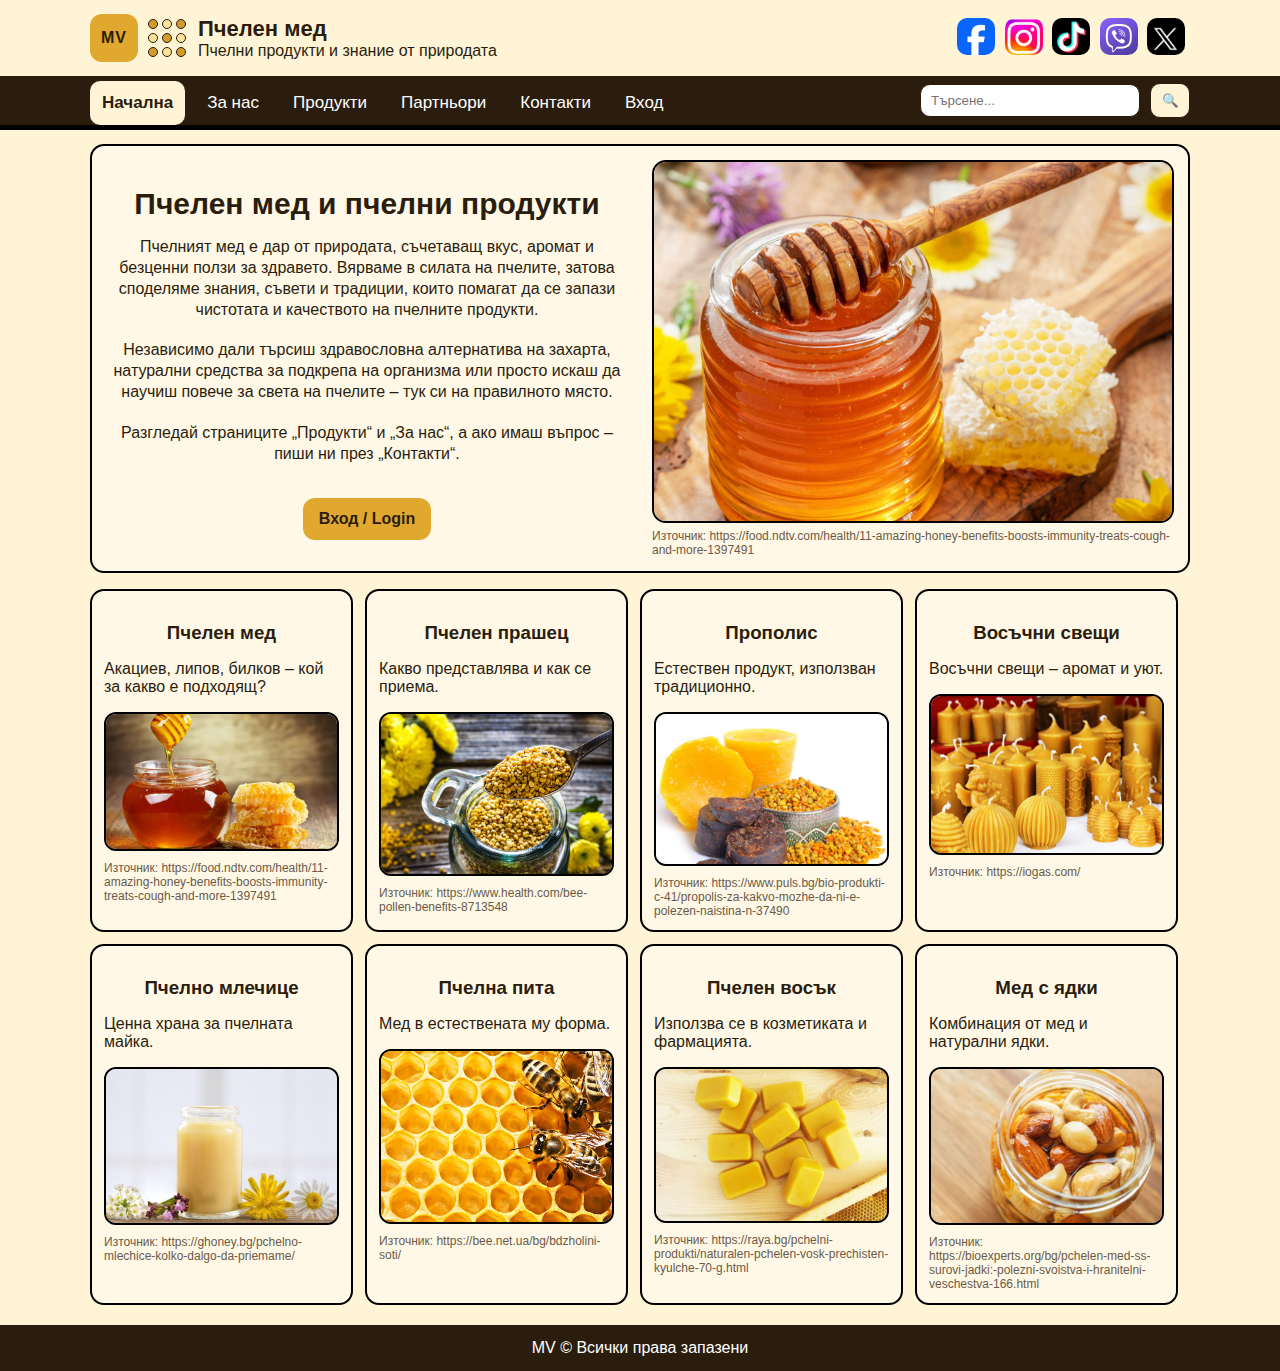
<file: index.html>
<!DOCTYPE html>
<html lang="bg">
<head>
  <meta charset="utf-8">
  <title>Пчелен мед | Пчелни продукти</title>
  <link rel="stylesheet" href="style.css">
</head>
<body>

<header>
  <div class="container header-row">
    <div class="brand">
		<div class="logo">
			<div class="logo-badge">MV</div>

			<div class="honeycomb" aria-label="Пчелна пита">
			  <span class="cell alt"></span>
			  <span class="cell"></span>
			  <span class="cell alt"></span>
			  <span class="cell"></span>
			  <span class="cell alt"></span>
			  <span class="cell"></span>
			  <span class="cell alt"></span>
			  <span class="cell"></span>
			  <span class="cell alt"></span>
			</div>
		</div>
	  
      <div>
        <h1 class="site-title" id="siteTitle">Пчелен мед</h1>
        <p class="subtitle">Пчелни продукти и знание от природата</p>
      </div>
    </div>

      <div class="social">
        <a href="https://www.facebook.com/" title="Facebook"><img src="01-images/facebook.png" alt="Facebook"></a>
        <a href="https://www.instagram.com/" title="Instagram"><img src="01-images/instagram.png" alt="Instagram"></a>
        <a href="https://www.tiktok.com/" title="TikTok"><img src="01-images/tik.png" alt="TikTok"></a>
        <a href="https://www.viber.com/" title="Viber"><img src="01-images/viber.png" alt="Viber"></a>
        <a href="https://x.com/" title="X"><img src="01-images/X.png" alt="X"></a>
      </div>
  </div>

  <nav>
    <div class="container nav-row">
      <ul>
        <li><a class="active" href="index.html">Начална</a></li>
        <li><a href="about.html">За нас</a></li>
        <li><a href="products.html">Продукти</a></li>
        <li><a href="partners.html">Партньори</a></li>
        <li><a href="contacts.html">Контакти</a></li>
        <li><a href="login.html">Вход</a></li>
      </ul>
	  
		<div class="search-area">
			<input type="text" id="search" placeholder="Търсене...">
			<button class ="loop" type="submit">🔍</button>
		</div>
    </div>
  </nav>
</header>

<main class="container">
	<section class="hero" id="top">
		<div class="hero-text hero-center">
			<h2 class="hero-title">Пчелен мед и пчелни продукти</h2>

			<div class="hero-desc">
				<p>
					Пчелният мед е дар от природата, съчетаващ вкус, аромат и безценни ползи за здравето.
					Вярваме в силата на пчелите, затова споделяме знания, съвети и традиции, които помагат да се запази чистотата и качеството на пчелните продукти. 
				</p>
			
				<p>
					Независимо дали търсиш здравословна алтернатива на захарта, натурални средства за подкрепа на организма или просто искаш да научиш повече за света на пчелите – тук си на правилното място.
				</p>
			
				<p>
					Разгледай страниците „Продукти“ и „За нас“, а ако имаш въпрос – пиши ни през „Контакти“.
				</p>
			</div>

			<a class="btn hero-btn" href="login.html">Вход / Login</a>
		</div>

		<div class="hero-media">
			<img src="01-images/burkan-1.png" alt="Буркан с мед">
			<p class="source">Източник: https://food.ndtv.com/health/11-amazing-honey-benefits-boosts-immunity-treats-cough-and-more-1397491</p>
		</div>
	</section>

	<section class="cards" id="infoAreas">
		<a class="card" href="products.html">
			<h3>Пчелен мед</h3>
			<p>Акациев, липов, билков – кой за какво е подходящ?</p>
			<img src="01-images/med-2.png" alt="Пчелен мед">
			<p class="source">Източник: https://food.ndtv.com/health/11-amazing-honey-benefits-boosts-immunity-treats-cough-and-more-1397491</p>
		</a>

		<a class="card" href="products.html">
			<h3>Пчелен прашец</h3>
			<p>Какво представлява и как се приема.</p>
			<img src="01-images/prashec.png" alt="Пчелен прашец">
			<p class="source">Източник: https://www.health.com/bee-pollen-benefits-8713548</p>
		</a>

		<a class="card" href="products.html">
			<h3>Прополис</h3>
			<p>Естествен продукт, използван традиционно.</p>
			<img src="01-images/propolis.png" alt="Прополис">
			<p class="source">Източник: https://www.puls.bg/bio-produkti-c-41/propolis-za-kakvo-mozhe-da-ni-e-polezen-naistina-n-37490</p>
		</a>

		<a class="card" href="products.html">
			<h3>Восъчни свещи</h3>
			<p>Восъчни свещи – аромат и уют.</p>
			<img src="01-images/vosuchni-sveshti.png" alt="Восък и свещи">
			<p class="source">Източник: https://iogas.com/</p>
		</a>

		<a class="card" href="products.html">
			<h3>Пчелно млечице</h3>
			<p>Ценна храна за пчелната майка.</p>
			<img src="01-images/mlechice.png" alt="Пчелно млечице">
			<p class="source">Източник: https://ghoney.bg/pchelno-mlechice-kolko-dalgo-da-priemame/</p>
		</a>

		<a class="card" href="products.html">
			<h3>Пчелна пита</h3>
			<p>Мед в естествената му форма.</p>
			<img src="01-images/pita.png" alt="Пчелна пита">
			<p class="source">Източник: https://bee.net.ua/bg/bdzholini-soti/</p>
		</a>

		<a class="card" href="products.html">
			<h3>Пчелен восък</h3>
			<p>Използва се в козметиката и фармацията.</p>
			<img src="01-images/pchelen-vosuk.png" alt="Пчелен восък">
			<p class="source">Източник: https://raya.bg/pchelni-produkti/naturalen-pchelen-vosk-prechisten-kyulche-70-g.html</p>
		</a>

		<a class="card" href="products.html">
			<h3>Мед с ядки</h3>
			<p>Комбинация от мед и натурални ядки.</p>
			<img src="01-images/med-3.png" alt="Мед с ядки">
			<p class="source">Източник: https://bioexperts.org/bg/pchelen-med-ss-surovi-jadki:-polezni-svoistva-i-hranitelni-veschestva-166.html</p>
		</a>
	</section>


</main>

<footer>
  <div class="container footer-inner">
    <p class="subtitle">MV © Всички права запазени</p>
  </div>
</footer>

</body>
</html>
</file>
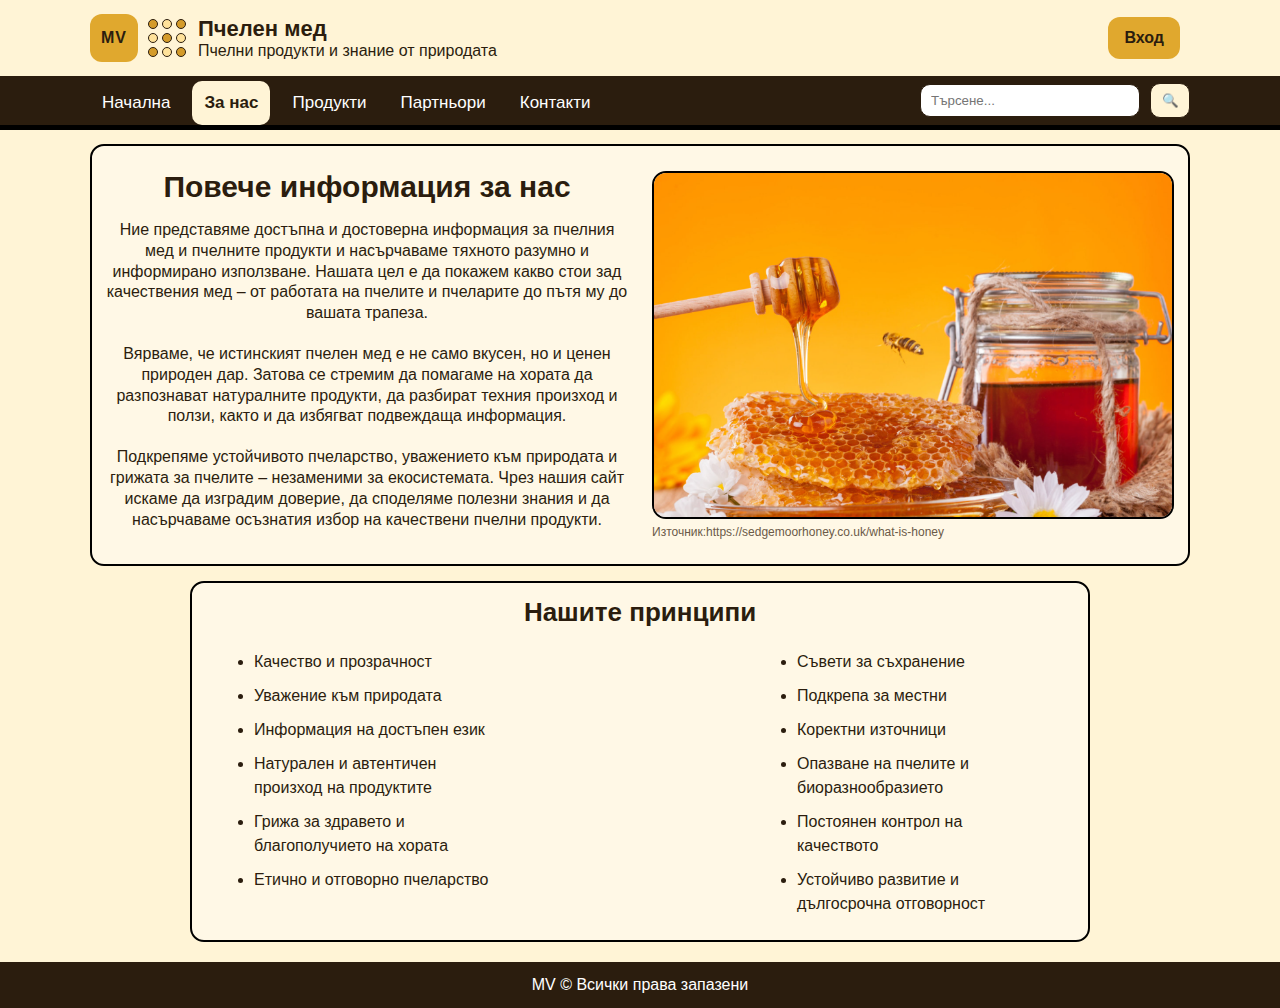
<file: about.html>
<!DOCTYPE html>
<html lang="bg">
<head>
  <meta charset="utf-8">
  <title>За нас | Пчелен мед</title>
  <link rel="stylesheet" href="style.css">
</head>
<body>

<header>
  <div class="container header-row">
    <div class="brand">
		<div class="logo">
			<div class="logo-badge">MV</div>

			<div class="honeycomb" aria-label="Пчелна пита">
			  <span class="cell alt"></span>
			  <span class="cell"></span>
			  <span class="cell alt"></span>
			  <span class="cell"></span>
			  <span class="cell alt"></span>
			  <span class="cell"></span>
			  <span class="cell alt"></span>
			  <span class="cell"></span>
			  <span class="cell alt"></span>
			</div>
		</div>
	  
      <div>
        <h1 class="site-title" id="siteTitle">Пчелен мед</h1>
        <p class="subtitle">Пчелни продукти и знание от природата</p>
      </div>
    </div>
	<a class="btn" href="login.html">Вход</a>
  </div>

  <nav>
    <div class="container nav-row">
      <ul>
        <li><a href="index.html">Начална</a></li>
        <li><a class="active" href="about.html">За нас</a></li>
        <li><a href="products.html">Продукти</a></li>
        <li><a href="partners.html">Партньори</a></li>
        <li><a href="contacts.html">Контакти</a></li>
      </ul>
	  
		<div class="search-area">
			<input type="text" id="search" placeholder="Търсене...">
			<button class ="loop" type="submit">🔍</button>
		</div>
    </div>
  </nav>
</header>

<main class="container">
	<section class="hero" id="top">
	<div class="hero-text hero-center">
		<h2 class="hero-title">Повече информация за нас</h2>

		<div class="hero-desc">
			<p>
				Ние представяме достъпна и достоверна информация за пчелния мед и пчелните продукти и насърчаваме тяхното разумно и информирано използване.
				Нашата цел е да покажем какво стои зад качествения мед – от работата на пчелите и пчеларите до пътя му до вашата трапеза.
			</p>
			
			<p>
				Вярваме, че истинският пчелен мед е не само вкусен, но и ценен природен дар.
				Затова се стремим да помагаме на хората да разпознават натуралните продукти, да разбират техния произход и ползи, както и да избягват подвеждаща информация.
			</p>
			
			<p>
				Подкрепяме устойчивото пчеларство, уважението към природата и грижата за пчелите – незаменими за екосистемата.
				Чрез нашия сайт искаме да изградим доверие, да споделяме полезни знания и да насърчаваме осъзнатия избор на качествени пчелни продукти.
			</p>	
		</div>
	</div>
	<div class="hero-media">
		<img src="01-images/med-5.png" alt="Буркан с мед">
		<p class="source">Източник:https://sedgemoorhoney.co.uk/what-is-honey</p>
    </div>
	</section>


	<div class="principles-box">
		<h3 class="principles-title">Нашите принципи</h3>

		<div class="principles-two">
			<ul class="principles-list">
			  <li>Качество и прозрачност</li>
			  <li>Уважение към природата</li>
			  <li>Информация на достъпен език</li>
			  <li>Натурален и автентичен произход на продуктите</li>
			  <li>Грижа за здравето и благополучието на хората</li>
			  <li>Етично и отговорно пчеларство</li>
			</ul>

			<ul class="principles-list">
			  <li>Съвети за съхранение</li>
			  <li>Подкрепа за местни</li>
			  <li>Коректни източници</li>
			  <li>Опазване на пчелите и биоразнообразието</li>
			  <li>Постоянен контрол на качеството</li>
			  <li>Устойчиво развитие и дългосрочна отговорност</li>
			</ul>
		</div>
	</div>

</main>

<footer>
  <div class="container footer-inner">
    <p class="subtitle">MV © Всички права запазени</p>
  </div>
</footer>

</body>
</html>
</file>
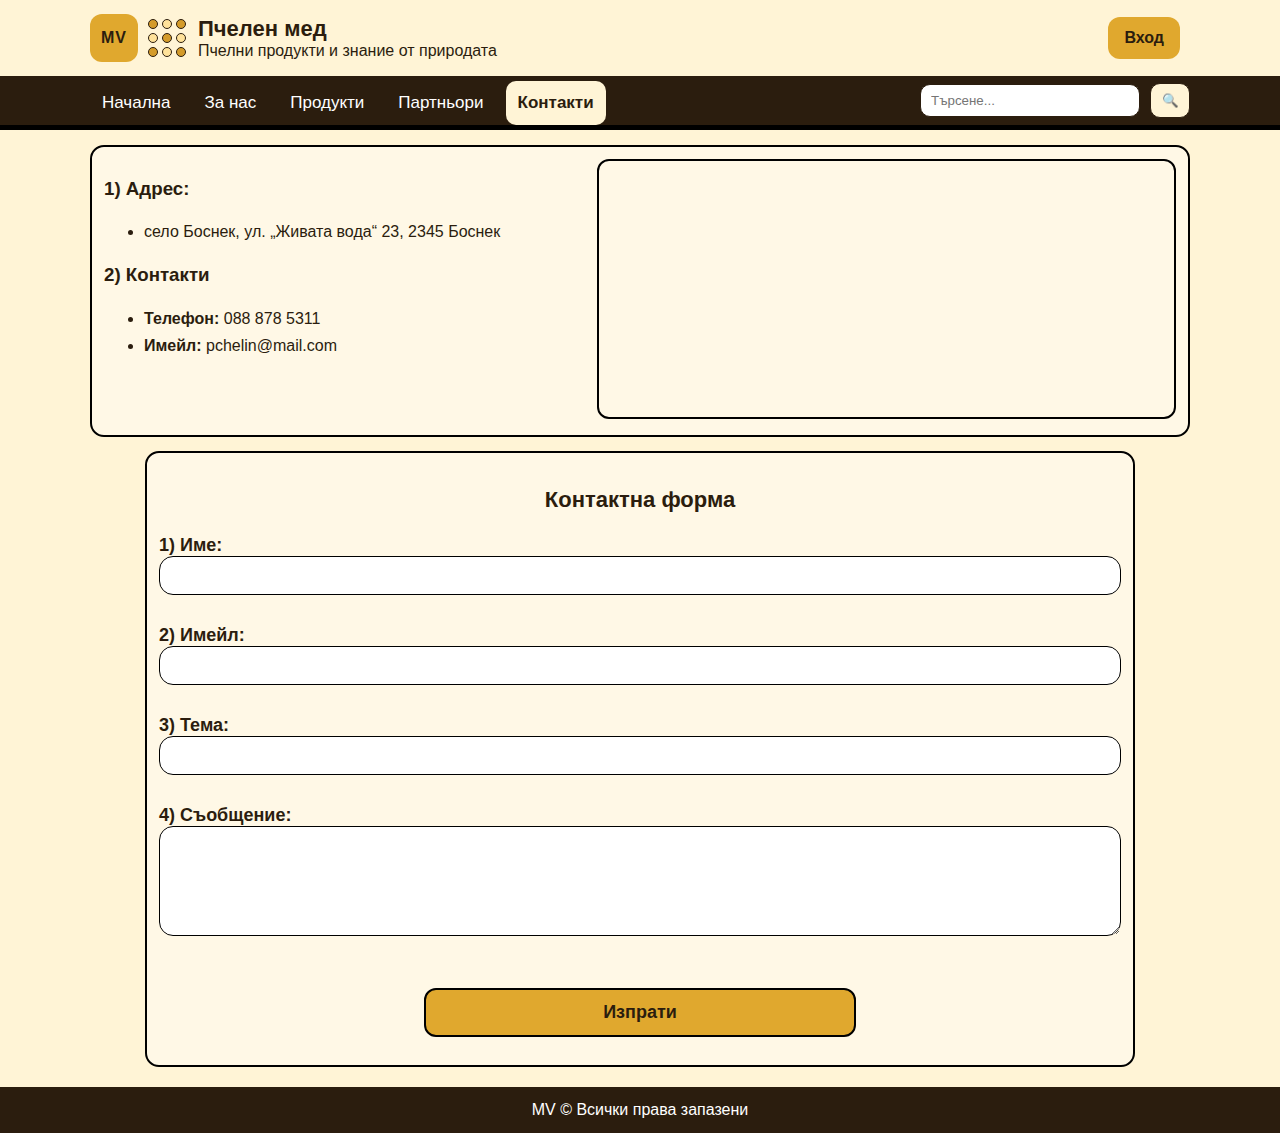
<file: contacts.html>
<!DOCTYPE html>
<html lang="bg">
<head>
  <meta charset="utf-8">
  <title>Контакти | Пчелен мед</title>
  <link rel="stylesheet" href="style.css">
</head>
<body>

<header>
  <div class="container header-row">
    <div class="brand">
		<div class="logo">
			<div class="logo-badge">MV</div>

			<div class="honeycomb" aria-label="Пчелна пита">
			  <span class="cell alt"></span>
			  <span class="cell"></span>
			  <span class="cell alt"></span>
			  <span class="cell"></span>
			  <span class="cell alt"></span>
			  <span class="cell"></span>
			  <span class="cell alt"></span>
			  <span class="cell"></span>
			  <span class="cell alt"></span>
			</div>
		</div>
	  
      <div>
        <h1 class="site-title" id="siteTitle">Пчелен мед</h1>
        <p class="subtitle">Пчелни продукти и знание от природата</p>
      </div>
    </div>
	<a class="btn" href="login.html">Вход</a>
  </div>

  <nav>
    <div class="container nav-row">
      <ul>
        <li><a href="index.html">Начална</a></li>
        <li><a href="about.html">За нас</a></li>
        <li><a href="products.html">Продукти</a></li>
        <li><a href="partners.html">Партньори</a></li>
        <li><a class="active" href="contacts.html">Контакти</a></li>
      </ul>
		<div class="search-area">
			<input type="text" id="search" placeholder="Търсене...">
			<button class ="loop" type="submit">🔍</button>
		</div>
    </div>
  </nav>
</header>

<main class="container">
	<section class="contact-grid">
		<div class="box" id="addressBox">
			<div class="contact-left">
				<h3>1) Адрес:</h3>
				<ul class="address-contacts">
					<li>село Боснек, ул. „Живата вода“ 23, 2345 Боснек</li>
				</ul>

				<h3>2) Контакти</h3>
				<ul class="address-contacts">
					<li><b>Телефон:</b> 088 878 5311</li>
					<li><b>Имейл:</b> pchelin@mail.com</li>
				</ul>
			</div>

			<div class="contact-right">
				<iframe
					src="https://www.google.com/maps/embed?pb=!1m18!1m12!1m3!1d2941.7056837544596!2d23.176734976607886!3d42.49780932638708!2m3!1f0!2f0!3f0!3m2!1i1024!2i768!4f13.1!3m3!1m2!1s0x14aacf46614f47f9%3A0xf39790d7344b0884!2z0J_Rh9C10LvQuNC9INGD0LsuItCW0LjQstCwINCy0L7QtNCwIiDRgS7QkdC-0YHQvdC10LogLzIzNDUtMDA2Mi8!5e0!3m2!1sbg!2sbg!4v1767047227515!5m2!1sbg!2sbg"
					width="100%" height="260"
					title="Карта">
				</iframe>
			</div>
		</div>
	</section>

  <section class="box-wide" id="formBox">
    <h3>Контактна форма</h3>
    <form action="#" method="get">
		<label for="name">1) Име:</label>
		<input type="text" id="name" name="name">

		<label for="email">2) Имейл:</label>
		<input type="text" id="email" name="email">

		<label for="topic">3) Тема:</label>
		<input type="text" id="topic" name="topic">

		<label for="msg">4) Съобщение:</label>
		<textarea id="msg" name="msg"></textarea>

		<p class="form-actions">
        <input class="logregi" type="submit" value="Изпрати">
		</p>
    </form>
  </section>
</main>

<footer>
  <div class="container footer-inner">
    <p class="subtitle">MV © Всички права запазени</p>
  </div>
</footer>

</body>
</html>
</file>
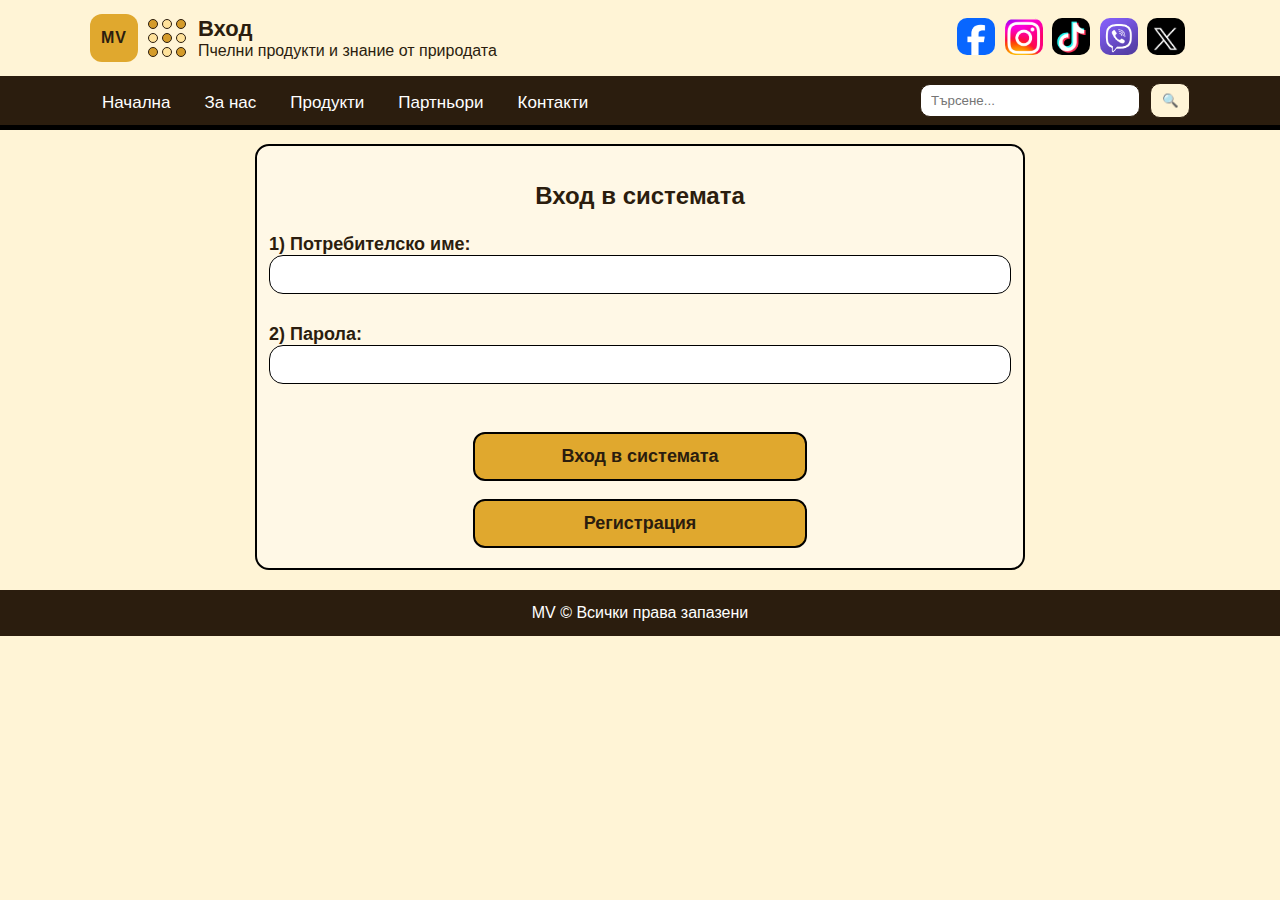
<file: login.html>
<!DOCTYPE html>
<html lang="bg">
<head>
  <meta charset="utf-8">
  <title>Вход | Пчелен мед</title>
  <link rel="stylesheet" href="style.css">
</head>
<body>

<header>
  <div class="container header-row">
    <div class="brand">
		<div class="logo">
			<div class="logo-badge">MV</div>

			<div class="honeycomb" aria-label="Пчелна пита">
			  <span class="cell alt"></span>
			  <span class="cell"></span>
			  <span class="cell alt"></span>
			  <span class="cell"></span>
			  <span class="cell alt"></span>
			  <span class="cell"></span>
			  <span class="cell alt"></span>
			  <span class="cell"></span>
			  <span class="cell alt"></span>
			</div>
		</div>
	  
      <div>
        <h1 class="site-title" id="siteTitle">Вход</h1>
        <p class="subtitle">Пчелни продукти и знание от природата</p>
      </div>
    </div>

      <div class="social">
        <a href="https://www.facebook.com/" title="Facebook"><img src="01-images/facebook.png" alt="Facebook"></a>
        <a href="https://www.instagram.com/" title="Instagram"><img src="01-images/instagram.png" alt="Instagram"></a>
        <a href="https://www.tiktok.com/" title="TikTok"><img src="01-images/tik.png" alt="TikTok"></a>
        <a href="https://www.viber.com/" title="Viber"><img src="01-images/viber.png" alt="Viber"></a>
        <a href="https://x.com/" title="X"><img src="01-images/X.png" alt="X"></a>
      </div>
  </div>

  <nav>
    <div class="container nav-row">
      <ul>
        <li><a href="index.html">Начална</a></li>
        <li><a href="about.html">За нас</a></li>
        <li><a href="products.html">Продукти</a></li>
        <li><a href="partners.html">Партньори</a></li>
        <li><a href="contacts.html">Контакти</a></li>
      </ul>
	  
		<div class="search-area">
			<input type="text" id="search" placeholder="Търсене...">
			<button class ="loop" type="submit">🔍</button>
		</div>
    </div>
  </nav>
</header>

<main class="container">
  <div class="box-w520">
	<h3>Вход в системата</h3>
	<form action="#" method="get">
		<label for="username">1) Потребителско име:</label>
		<input type="text" id="username" name="username">

		<label for="password">2) Парола:</label>
		<input type="password" id="password" name="password">

		<div class="form-actions">
			<input class="logregi" type="submit" value="Вход в системата">
			<a class="logregi" href="registration.html">Регистрация</a>
		</div>
    </form>
  </div>
</main>

<footer>
  <div class="container footer-inner">
    <p class="subtitle">MV © Всички права запазени</p>
  </div>
</footer>

</body>
</html>
</file>
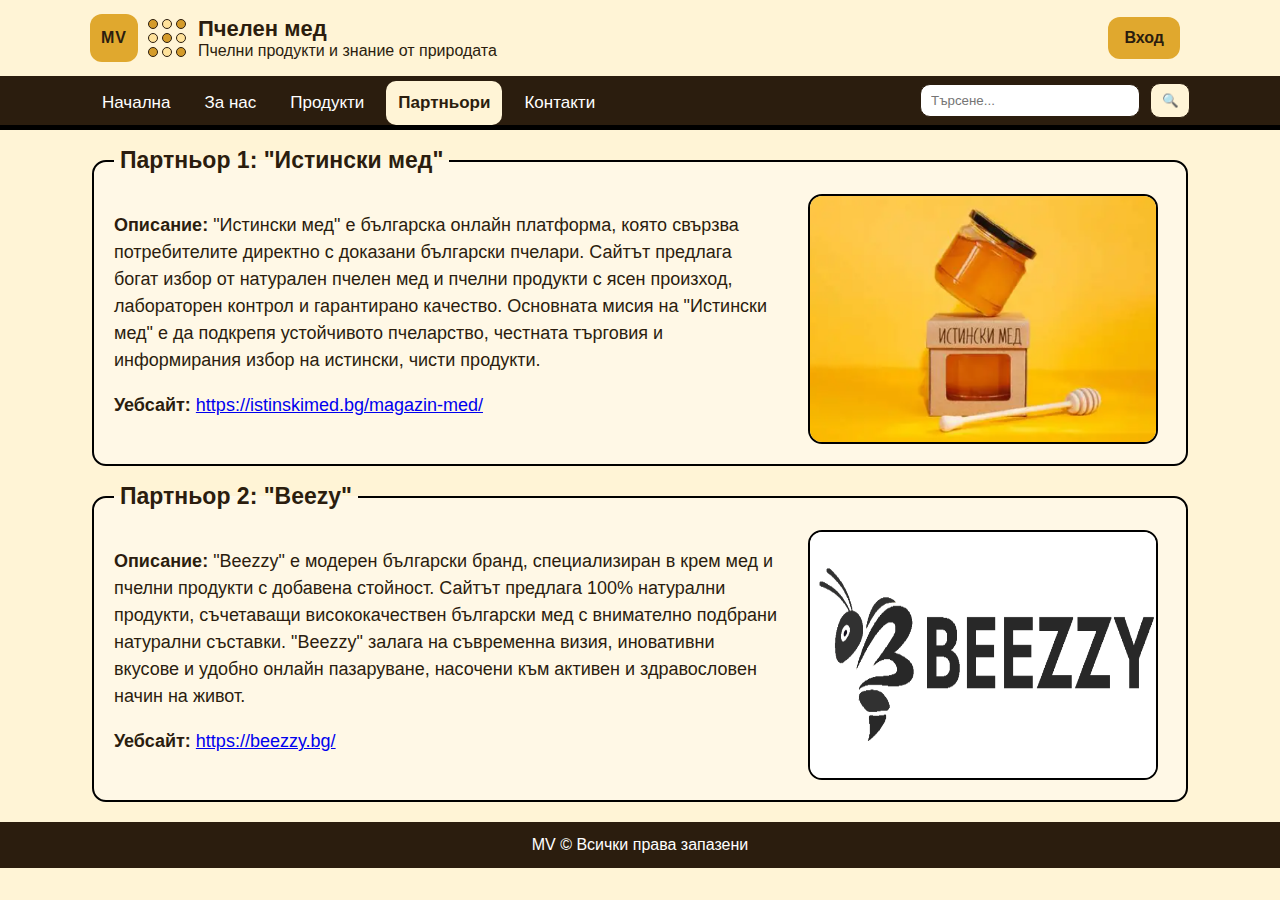
<file: partners.html>
<!DOCTYPE html>
<html lang="bg">
<head>
  <meta charset="utf-8">
  <title>Партньори | Пчелен мед</title>
  <link rel="stylesheet" href="style.css">
</head>
<body>

<header>
  <div class="container header-row">
    <div class="brand">
		<div class="logo">
			<div class="logo-badge">MV</div>

			<div class="honeycomb" aria-label="Пчелна пита">
			  <span class="cell alt"></span>
			  <span class="cell"></span>
			  <span class="cell alt"></span>
			  <span class="cell"></span>
			  <span class="cell alt"></span>
			  <span class="cell"></span>
			  <span class="cell alt"></span>
			  <span class="cell"></span>
			  <span class="cell alt"></span>
			</div>
		</div>
	  
      <div>
        <h1 class="site-title" id="siteTitle">Пчелен мед</h1>
        <p class="subtitle">Пчелни продукти и знание от природата</p>
      </div>
    </div>
	<a class="btn" href="login.html">Вход</a>
  </div>

  <nav>
    <div class="container nav-row">
      <ul>
        <li><a href="index.html">Начална</a></li>
        <li><a href="about.html">За нас</a></li>
        <li><a href="products.html">Продукти</a></li>
        <li><a class="active" href="partners.html">Партньори</a></li>
        <li><a href="contacts.html">Контакти</a></li>
      </ul>
		<div class="search-area">
			<input type="text" id="search" placeholder="Търсене...">
			<button class ="loop" type="submit">🔍</button>
		</div>
    </div>
  </nav>
</header>

<main class="container">
	<fieldset class="partner" id="partner1">
		<legend>Партньор 1: "Истински мед"</legend>
	
		<div class="partner-text">
			<p><span style="font-weight:bold;">Описание:</span> "Истински мед" е българска онлайн платформа, която свързва потребителите директно с доказани български пчелари. Сайтът предлага богат избор от натурален пчелен мед и пчелни продукти с ясен произход, лабораторен контрол и гарантирано качество.
				Основната мисия на "Истински мед" е да подкрепя устойчивото пчеларство, честната търговия и информирания избор на истински, чисти продукти.</p>
			<p><span style="font-weight:bold;">Уебсайт:</span> <a href="https://istinskimed.bg/magazin-med/">https://istinskimed.bg/magazin-med/</a></p>
		</div>
		
		<div class="partner-image">
		<img src="01-images/med-9.png" alt="Втори буркан с мед">
		</div>
	</fieldset>

  <fieldset class="partner" id="partner2">
	<legend>Партньор 2: "Beezy"</legend>
	<div class="partner-text">
			<p><span style="font-weight:bold;">Описание:</span> "Beezzy" е модерен български бранд, специализиран в крем мед и пчелни продукти с добавена стойност. Сайтът предлага 100% натурални продукти, съчетаващи висококачествен български мед с внимателно подбрани натурални съставки.
				"Beezzy" залага на съвременна визия, иновативни вкусове и удобно онлайн пазаруване, насочени към активен и здравословен начин на живот.</p>
			<p><span style="font-weight:bold;">Уебсайт:</span> <a href="https://beezzy.bg/">https://beezzy.bg/</a></p>
	</div>
	
	<div class="partner-image">
		<img src="01-images/med-11.png" alt="Трети буркан с мед">
	</div>
	
  </fieldset>
</main>

<footer>
  <div class="container footer-inner">
    <p class="subtitle">MV © Всички права запазени</p>
  </div>
</footer>

</body>
</html>
</file>
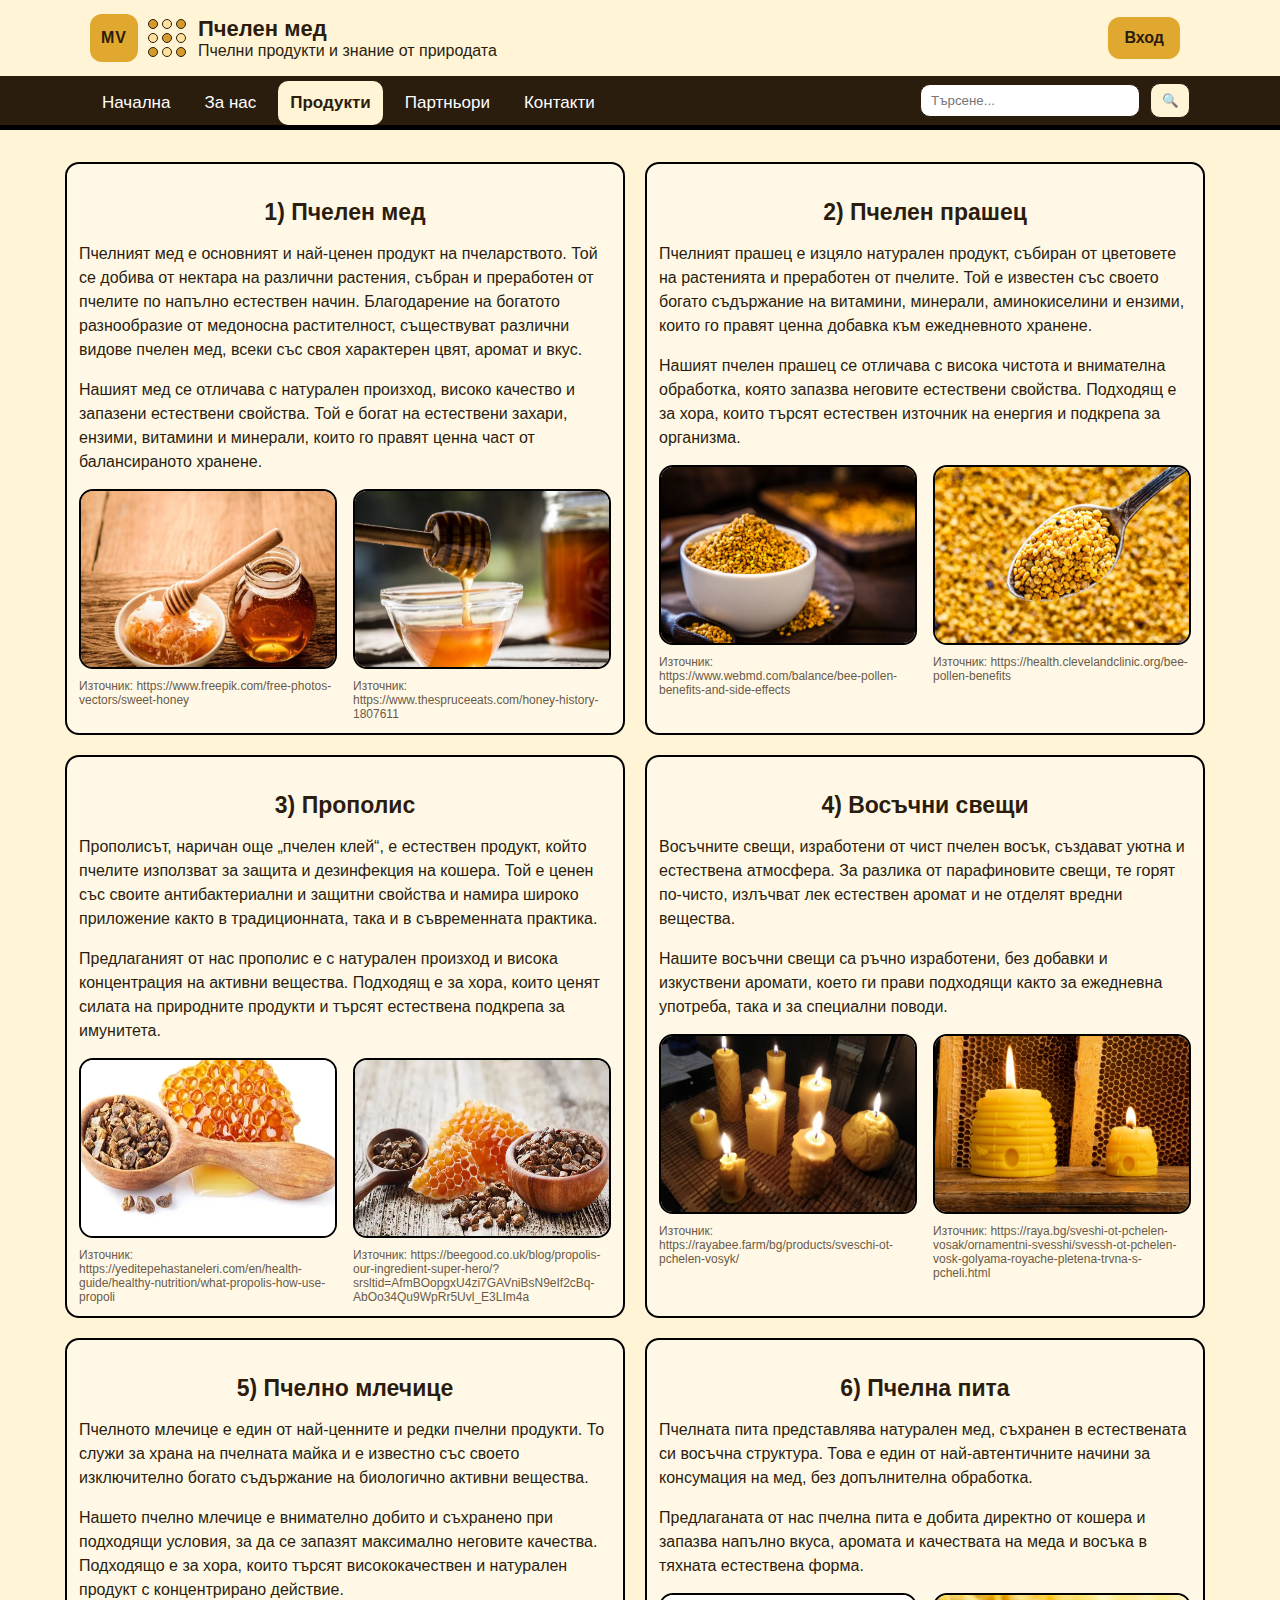
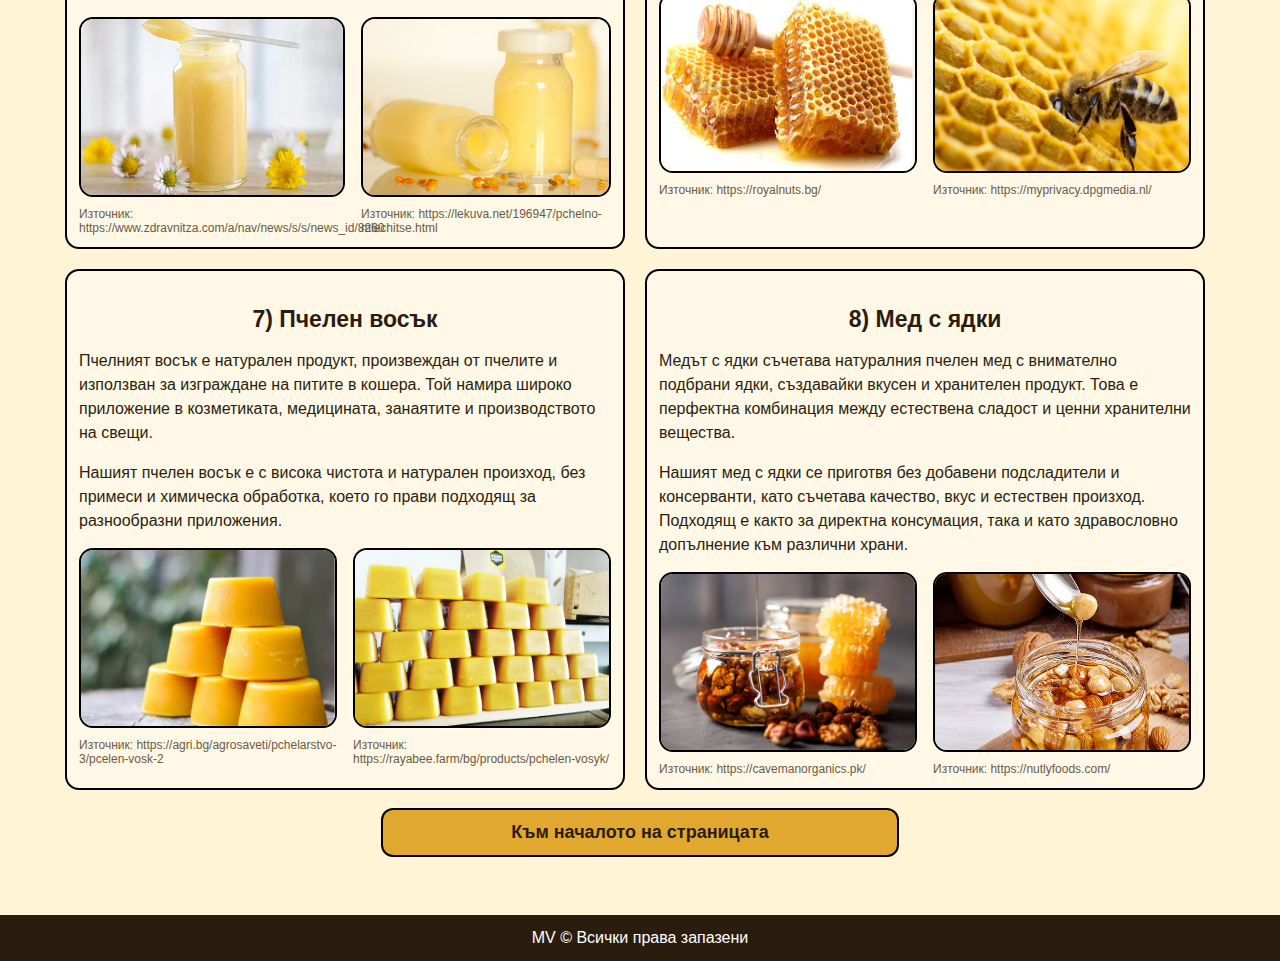
<file: products.html>
<!DOCTYPE html>
<html lang="bg">
<head>
  <meta charset="utf-8">
  <title>Продукти | Пчелен мед</title>
  <link rel="stylesheet" href="style.css">
</head>
<body>

<header>
  <div class="container header-row">
    <div class="brand">
		<div class="logo">
			<div class="logo-badge">MV</div>

			<div class="honeycomb" aria-label="Пчелна пита">
			  <span class="cell alt"></span>
			  <span class="cell"></span>
			  <span class="cell alt"></span>
			  <span class="cell"></span>
			  <span class="cell alt"></span>
			  <span class="cell"></span>
			  <span class="cell alt"></span>
			  <span class="cell"></span>
			  <span class="cell alt"></span>
			</div>
		</div>
	  
      <div>
        <h1 class="site-title" id="siteTitle">Пчелен мед</h1>
        <p class="subtitle">Пчелни продукти и знание от природата</p>
      </div>
    </div>
	<a class="btn" href="login.html">Вход</a>
  </div>

  <nav>
    <div class="container nav-row">
      <ul>
        <li><a href="index.html">Начална</a></li>
        <li><a href="about.html">За нас</a></li>
        <li><a class="active" href="products.html">Продукти</a></li>
        <li><a href="partners.html">Партньори</a></li>
        <li><a href="contacts.html">Контакти</a></li>
      </ul>
		<div class="search-area">
			<input type="text" id="search" placeholder="Търсене...">
			<button class ="loop" type="submit">🔍</button>
		</div>
    </div>
  </nav>
</header>

<main class="products-container" id="topProducts">
	<section class="products">
		<article class="product" id="p1">
			<h3>1) Пчелен мед</h3>
			<p class="product-text">
				Пчелният мед е основният и най-ценен продукт на пчеларството. Той се добива от нектара на различни растения, събран и преработен от пчелите по напълно естествен начин. Благодарение на богатото разнообразие от медоносна растителност, съществуват различни видове пчелен мед, всеки със своя характерен цвят, аромат и вкус.
			</p>

			<p class="product-text">
				Нашият мед се отличава с натурален произход, високо качество и запазени естествени свойства. Той е богат на естествени захари, ензими, витамини и минерали, които го правят ценна част от балансираното хранене.
			</p>

			<div class="product-images">
				<div class="product-img-box">
					<img src="01-images/med-8.png" alt="Втори пчелен мед">
					<p class="source">Източник: https://www.freepik.com/free-photos-vectors/sweet-honey</p>
				</div>

				<div class="product-img-box">
					<img src="01-images/med-7.png" alt="Трети пчелен мед">
					<p class="source">Източник: https://www.thespruceeats.com/honey-history-1807611</p>
				</div>
			</div>
		</article>

		<article class="product" id="p2">
			<h3>2) Пчелен прашец</h3>
			<p class="product-text">
				Пчелният прашец е изцяло натурален продукт, събиран от цветовете на растенията и преработен от пчелите. Той е известен със своето богато съдържание на витамини, минерали, аминокиселини и ензими, които го правят ценна добавка към ежедневното хранене.
			</p>

			<p class="product-text">
				Нашият пчелен прашец се отличава с висока чистота и внимателна обработка, която запазва неговите естествени свойства. Подходящ е за хора, които търсят естествен източник на енергия и подкрепа за организма.
			</p>
			<div class="product-images">
				<div class="product-img-box">
					<img src="01-images/prashec-5.png" alt="Втори пчелен прашец">
					<p class="source">Източник: https://www.webmd.com/balance/bee-pollen-benefits-and-side-effects</p>
				</div>

				<div class="product-img-box">
					<img src="01-images/prashec-3.png" alt="Трети пчелен прашец">
					<p class="source">Източник: https://health.clevelandclinic.org/bee-pollen-benefits</p>
				</div>
			</div>
		</article>

		<article class="product" id="p3">
			<h3>3) Прополис</h3>
			<p class="product-text">
				Прополисът, наричан още „пчелен клей“, е естествен продукт, който пчелите използват за защита и дезинфекция на кошера. Той е ценен със своите антибактериални и защитни свойства и намира широко приложение както в традиционната, така и в съвременната практика.
			</p>

			<p class="product-text">
				Предлаганият от нас прополис е с натурален произход и висока концентрация на активни вещества. Подходящ е за хора, които ценят силата на природните продукти и търсят естествена подкрепа за имунитета.
			</p>
			<div class="product-images">
				<div class="product-img-box">
					<img src="01-images/propolis-2.png" alt="Втори прополис">
					<p class="source">Източник: https://yeditepehastaneleri.com/en/health-guide/healthy-nutrition/what-propolis-how-use-propoli</p>
				</div>

				<div class="product-img-box">
					<img src="01-images/propolis-4.png" alt="Трети прополис">
					<p class="source">Източник: https://beegood.co.uk/blog/propolis-our-ingredient-super-hero/?srsltid=AfmBOopgxU4zi7GAVniBsN9eIf2cBq-AbOo34Qu9WpRr5Uvl_E3LIm4a</p>
				</div>
			</div>
		</article>

		<article class="product" id="p4">
			<h3>4) Восъчни свещи</h3>
			<p class="product-text">
				Восъчните свещи, изработени от чист пчелен восък, създават уютна и естествена атмосфера. За разлика от парафиновите свещи, те горят по-чисто, излъчват лек естествен аромат и не отделят вредни вещества.
			</p>

			<p class="product-text">
				Нашите восъчни свещи са ръчно изработени, без добавки и изкуствени аромати, което ги прави подходящи както за ежедневна употреба, така и за специални поводи.
			</p>
			<div class="product-images">
				<div class="product-img-box">
					<img src="01-images/vosuk-5.png" alt="Втори восък и свещи">
					<p class="source">Източник: https://rayabee.farm/bg/products/sveschi-ot-pchelen-vosyk/</p>
				</div>

				<div class="product-img-box">
					<img src="01-images/vosuk-3.png" alt="Трети восък и свещи">
					<p class="source">Източник: https://raya.bg/sveshi-ot-pchelen-vosak/ornamentni-svesshi/svessh-ot-pchelen-vosk-golyama-royache-pletena-trvna-s-pcheli.html</p>
				</div>
			</div>
		</article>

		<article class="product" id="p5">
			<h3>5) Пчелно млечице</h3>
			<p class="product-text">
				Пчелното млечице е един от най-ценните и редки пчелни продукти. То служи за храна на пчелната майка и е известно със своето изключително богато съдържание на биологично активни вещества.
			</p>

			<p class="product-text">
				Нашето пчелно млечице е внимателно добито и съхранено при подходящи условия, за да се запазят максимално неговите качества. Подходящо е за хора, които търсят висококачествен и натурален продукт с концентрирано действие.
			</p>
			<div class="product-images">
				<div class="product-img-box">
					<img src="01-images/mlechice-2.png" alt="Второ пчелно млечице">
					<p class="source">Източник: https://www.zdravnitza.com/a/nav/news/s/s/news_id/8260</p>
				</div>

				<div class="product-img-box">
					<img src="01-images/mlechice-3.png" alt="Трето пчелно млечице">
					<p class="source">Източник: https://lekuva.net/196947/pchelno-mlechitse.html</p>
				</div>
			</div>
		</article>
		
		<article class="product" id="p6">
			<h3>6) Пчелна пита</h3>
			<p class="product-text">
				Пчелната пита представлява натурален мед, съхранен в естествената си восъчна структура. Това е един от най-автентичните начини за консумация на мед, без допълнителна обработка.
			</p>

			<p class="product-text">
				Предлаганата от нас пчелна пита е добита директно от кошера и запазва напълно вкуса, аромата и качествата на меда и восъка в тяхната естествена форма.
			</p>
			<div class="product-images">
				<div class="product-img-box">
					<img src="01-images/pita-2.png" alt="Втора пчелна пита">
					<p class="source">Източник: https://royalnuts.bg/</p>
				</div>

				<div class="product-img-box">
					<img src="01-images/pita-4.png" alt="Трета пчелна пита">
					<p class="source">Източник: https://myprivacy.dpgmedia.nl/</p>
				</div>
			</div>
		</article>
		
		<article class="product" id="p7">
			<h3>7) Пчелен восък</h3>
			<p class="product-text">
				Пчелният восък е натурален продукт, произвеждан от пчелите и използван за изграждане на питите в кошера. Той намира широко приложение в козметиката, медицината, занаятите и производството на свещи.
			</p>

			<p class="product-text">
				Нашият пчелен восък е с висока чистота и натурален произход, без примеси и химическа обработка, което го прави подходящ за разнообразни приложения.
			</p>
			<div class="product-images">
				<div class="product-img-box">
					<img src="01-images/vosuk-6.png" alt="Втори пчелен восък">
					<p class="source">Източник: https://agri.bg/agrosaveti/pchelarstvo-3/pcelen-vosk-2</p>
				</div>

				<div class="product-img-box">
					<img src="01-images/vosuk-7.png" alt="Трети пчелен восък">
					<p class="source">Източник: https://rayabee.farm/bg/products/pchelen-vosyk/</p>
				</div>
			</div>
		</article>
		
		<article class="product" id="p8">
			<h3>8) Мед с ядки</h3>
			<p class="product-text">
				Медът с ядки съчетава натуралния пчелен мед с внимателно подбрани ядки, създавайки вкусен и хранителен продукт. Това е перфектна комбинация между естествена сладост и ценни хранителни вещества.
			</p>

			<p class="product-text">
				Нашият мед с ядки се приготвя без добавени подсладители и консерванти, като съчетава качество, вкус и естествен произход. Подходящ е както за директна консумация, така и като здравословно допълнение към различни храни.
			</p>
			<div class="product-images">
				<div class="product-img-box">
					<img src="01-images/qdki.png" alt="Втори мед с ядки">
					<p class="source">Източник: https://cavemanorganics.pk/</p>
				</div>

				<div class="product-img-box">
					<img src="01-images/qdki-2.png" alt="Трети мед с ядки">
					<p class="source">Източник: https://nutlyfoods.com/</p>
				</div>
			</div>
		</article>
		
		
	</section>

    <a class="logregi" href="#topProducts">Към началото на страницата</a>
</main>

<footer>
  <div class="container footer-inner">
    <p class="subtitle">MV © Всички права запазени</p>
  </div>
</footer>

</body>
</html>
</file>
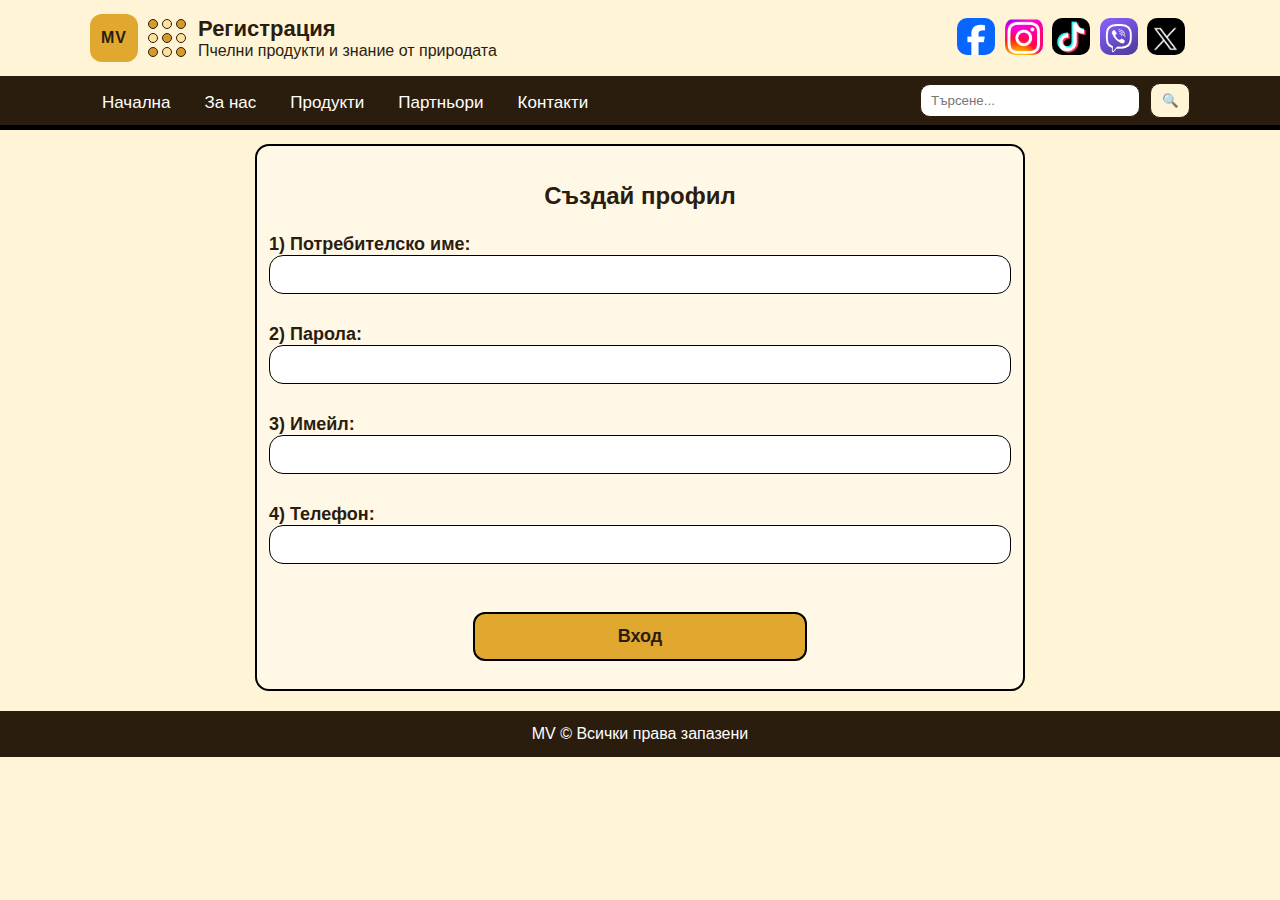
<file: registration.html>
<!DOCTYPE html>
<html lang="bg">
<head>
  <meta charset="utf-8">
  <title>Регистрация | Пчелен мед</title>
  <link rel="stylesheet" href="style.css">
</head>
<body>

<header>
  <div class="container header-row">
    <div class="brand">
		<div class="logo">
			<div class="logo-badge">MV</div>

			<div class="honeycomb" aria-label="Пчелна пита">
			  <span class="cell alt"></span>
			  <span class="cell"></span>
			  <span class="cell alt"></span>
			  <span class="cell"></span>
			  <span class="cell alt"></span>
			  <span class="cell"></span>
			  <span class="cell alt"></span>
			  <span class="cell"></span>
			  <span class="cell alt"></span>
			</div>
		</div>
	  
      <div>
        <h1 class="site-title" id="siteTitle">Регистрация</h1>
        <p class="subtitle">Пчелни продукти и знание от природата</p>
      </div>
    </div>

      <div class="social">
        <a href="https://www.facebook.com/" title="Facebook"><img src="01-images/facebook.png" alt="Facebook"></a>
        <a href="https://www.instagram.com/" title="Instagram"><img src="01-images/instagram.png" alt="Instagram"></a>
        <a href="https://www.tiktok.com/" title="TikTok"><img src="01-images/tik.png" alt="TikTok"></a>
        <a href="https://www.viber.com/" title="Viber"><img src="01-images/viber.png" alt="Viber"></a>
        <a href="https://x.com/" title="X"><img src="01-images/X.png" alt="X"></a>
      </div>
  </div>

  <nav>
    <div class="container nav-row">
      <ul>
        <li><a href="index.html">Начална</a></li>
        <li><a href="about.html">За нас</a></li>
        <li><a href="products.html">Продукти</a></li>
        <li><a href="partners.html">Партньори</a></li>
        <li><a href="contacts.html">Контакти</a></li>
      </ul>
	  
		<div class="search-area">
			<input type="text" id="search" placeholder="Търсене...">
			<button class ="loop" type="submit">🔍</button>
		</div>
    </div>
  </nav>
</header>

<main class="container">
	<section class="box-w520" id="registrationBox">
    <h3>Създай профил</h3>
	
    <form action="#" method="get">
      <label for="ruser">1) Потребителско име:</label>
      <input type="text" id="ruser" name="ruser">

      <label for="rpass">2) Парола:</label>
      <input type="password" id="rpass" name="rpass">

      <label for="remail">3) Имейл:</label>
      <input type="text" id="remail" name="remail">

      <label for="rphone">4) Телефон:</label>
      <input type="text" id="rphone" name="rphone">

      <p class="form-actions">
        <input class="logregi" type="submit" value="Вход">
      </p>
    </form>
  </section>
</main>


<footer>
  <div class="container footer-inner">
    <p class="subtitle">MV © Всички права запазени</p>
  </div>
</footer>

</body>
</html>
</file>
<file: style.css>
* { box-sizing: border-box; }

body {
  margin: 0;
  padding: 0;
  background: #FFF4D6;
  font-family: Arial, Helvetica, sans-serif;
  color: #2b1d0e;
}

.container {
  width: 1100px;
  margin: 0 auto;
  padding: 0;
}

.products-container {
  width: 1150px;
  margin: 0 auto;
}

header {
  background: #FFF4D6;
  border-style: solid;
  border-width: 0 0 5px 0;
  border-color: #000000;
}

.header-row {
  display: flex;
  align-items: center;
  justify-content: space-between;
  gap: 12px;
  padding: 14px 0;
}

.brand {
  display: flex;
  align-items: center;
  gap: 10px;
}

.logo {
  display: flex;
  align-items: center;
  gap: 10px;
}

.logo-badge {
  width: 48px;
  height: 48px;
  border-radius: 12px;
  background: #E0A82E;
  color: #2b1d0e;
  display: flex;
  align-items: center;
  justify-content: center;
  font-weight: bold;
  letter-spacing: 1px;
}

.honeycomb {
  display: flex;
  flex-wrap: wrap;
  gap: 4px;
  width: 40px;
}

.cell {
  width: 10px;
  height: 10px;
  border-radius: 6px;
  background: #ffe29a;
  border-style: solid;
  border-width: 1px;
  border-color: #2b1d0e;
}

.cell.alt {
  background: #d49b2a;
}

.site-title {
  margin: 0;
  padding: 0;
  font-size: 22px;
}

.subtitle {
  margin: 0;
  padding: 0;
}

.social a img {
  width: 38px;
  height: 37px;
  border-radius: 10px;
  margin-right: 5px;
}

nav {
  background: #2b1d0e;
}

.nav-row {
  display: flex;
  align-items: center;
  justify-content: space-between;
}

nav ul {
  margin: 0;
  padding: 0;
  list-style-type: none;
  display: flex;
  flex-wrap: wrap;
  gap: 10px;
}

nav li {
  margin: 0;
  padding: 0;
}

nav a:link {
  display: block;
  padding: 12px 12px;
  color: #ffffff;
  text-decoration: none;
  border-radius: 10px;
  margin-top: 5px;
  font-size: 17px;
}

nav a:visited { color: #FFF4D6; }
nav a:hover { background: #FFF4D6; color: #2b1d0e; font-weight: bold; }
nav a:active { background: #ffffff; color: #2b1d0e; }

nav a.active {
  background: #FFF4D6;
  color: #2b1d0e;
  font-weight: bold;
}

.search-area {
  display: flex;
  align-items: center;
  gap: 10px;
}

.search-area input {
  width: 220px;
  padding: 8px 10px;
  border-style: solid;
  border-width: 1px;
  border-color: #2b1d0e;
  border-radius: 10px;
}

.loop {
  width: 40px;
  height: 35px;
  border-radius: 10px;
  border-style: solid;
  border-width: 1px;
  border-color: #2b1d0e;
  background: #FFF4D6;
}

main {
  padding: 18px 0 30px 0;
}

.hero {
  display: flex;
  gap: 24px;
  align-items: center;
  padding: 14px;
  background: #fff8e6;
  border-radius: 14px;
  border-style: solid;
  border-width: 2px;
  border-color: #000000;
  margin-top: 14px;
}

.hero-text { width: 50%; }
.hero-media { width: 50%; }

.hero img {
  display: block;
  width: 100%;
  height: auto;
  border-radius: 14px;
  border-style: solid;
  border-width: 2px;
  border-color: #000000;
}

.hero-center { text-align: center; }

.hero-title {
  padding-top: 10px;
  margin: 0 0 10px 0;
  font-size: 30px;
}

.hero-desc p {
  margin-bottom: 20px;
  line-height: 1.3;
}

.hero-btn { margin-top: 14px; }

.btn {
  display: inline-block;
  padding: 12px 16px;
  border-radius: 12px;
  background: #E0A82E;
  color: #2b1d0e;
  text-decoration: none;
  font-weight: bold;
}

.header-row .btn {
  margin-left: auto;
  margin-right: 10px;
}

.cards {
  margin-top: 16px;
  display: flex;
  flex-wrap: wrap;
  gap: 12px;
}

.card {
  width: 263px;
  display: block;
  text-decoration: none;
  color: inherit;
  background: #fff8e6;
  border-style: solid;
  border-width: 2px;
  border-color: #000000;
  border-radius: 14px;
  padding: 12px;
}

.card h3 {
  text-align: center;
  margin-bottom: 10px;
}

.card img {
  width: 100%;
  height: auto;
  border-radius: 12px;
  border-style: solid;
  border-width: 2px;
  border-color: #000000;
}

.card:hover { border-color: #d49b2a; }

.source {
  margin: 6px 0 0 0;
  font-size: 12px;
  color: #6b5a48;
}

.products {
  display: flex;
  flex-wrap: wrap;
  gap: 20px;
  margin-top: 14px;
}

.product {
  width: 560px;
  background: #fff8e6;
  border-style: solid;
  border-width: 2px;
  border-color: #000000;
  border-radius: 14px;
  padding: 12px;
}

.product h3 {
  text-align: center;
  margin-bottom: 10px;
  font-size: 23px;
}

.product-text {
  line-height: 1.5;
  margin-bottom: 15px;
}

.product-images {
  display: flex;
  gap: 16px;
  margin-top: 12px;
}

.product-img-box { width: 50%; }

.product-img-box img {
  width: 100%;
  height: 180px;
  border-radius: 14px;
  border-style: solid;
  border-width: 2px;
  border-color: #000000;
}

.partner {
  display: flex;
  gap: 30px;
  align-items: flex-start;
  padding: 20px;
  background: #fff8e6;
  border-radius: 14px;
  border-style: solid;
  border-width: 2px;
  border-color: #000000;
  margin-top: 17px;
}

.partner legend {
  font-weight: bold;
  padding: 0 6px;
  font-size: 23px;
}

.partner-text {
  width: 65%;
  font-size: 18px;
  line-height: 1.5;
}

.partner-image { width: 35%; }

.partner-image img {
  max-width: 350px;
  width: 100%;
  height: 250px;
  border-radius: 14px;
  display: block;
  border-style: solid;
  border-width: 2px;
  border-color: #000000;
}

.strong { font-weight: bold; }

.principles-box {
  background: #fff8e6;
  border-style: solid;
  border-width: 2px;
  border-color: #000000;
  border-radius: 14px;
  width: 900px;
  margin: 15px auto 0;
  padding: 14px 40px;
}

.principles-title {
  text-align: center;
  margin: 0 0 12px 0;
  font-size: 26px;
}

.principles-two {
  display: flex;
  gap: 270px;
}

.principles-two ul { width: 50%; }

.principles-list {
  margin: 0;
  padding-left: 22px;
}

.principles-list li {
  margin: 10px 0;
  line-height: 1.5;
}

.contact-grid {
  display: flex;
  gap: 14px;
  margin-top: 15px;
}

.box {
  width: 100%;
  background: #fff8e6;
  border-style: solid;
  border-width: 2px;
  border-color: #000000;
  border-radius: 14px;
  padding: 12px;
  display: flex;
  gap: 20px;
}

.contact-left { width: 45%; }
.contact-right { width: 55%; }

.contact-right iframe {
  border-radius: 12px;
  border-style: solid;
  border-width: 2px;
  border-color: #000000;
}

.address-contacts {
  line-height: 1.7;
  margin-bottom: 5px;
}

.box-wide {
  width: 90%;
  margin: 14px auto;
  background: #fff8e6;
  border-style: solid;
  border-width: 2px;
  border-color: #000000;
  border-radius: 14px;
  padding: 12px;
}

.box-wide h3 {
  text-align: center;
  font-size: 22px;
}

.box-w520 {
  width: 70%;
  margin: 14px auto;
  background: #fff8e6;
  border-style: solid;
  border-width: 2px;
  border-color: #000000;
  border-radius: 14px;
  padding: 12px;
}

.box-w520 h3 {
  text-align: center;
  font-size: 24px;
}

form label {
  font-size: 18px;
  font-weight: bold;
}

form input, form textarea {
  width: 100%;
  padding: 10px 12px;
  border-style: solid;
  border-width: 1px;
  border-color: #000000;
  border-radius: 14px;
  margin-bottom: 30px;
  font-size: 15px;
  font-family: Arial, Helvetica, sans-serif;
}

form textarea { height: 110px; }

.form-actions { text-align: center; }

.logregi {
  display: block;
  width: 45%;
  margin: 18px auto 8px;
  padding: 12px 16px;
  border-style: solid;
  border-width: 2px;
  border-color: #000000;
  border-radius: 12px;
  background: #E0A82E;
  color: #2b1d0e;
  font-weight: bold;
  font-size: 18px;
  text-decoration: none;
  text-align: center;
}

footer {
  background: #2b1d0e;
  color: #ffffff;
  margin-top: 20px;
}

.footer-inner {
  padding: 14px 0;
  text-align: center;
}
</file>
